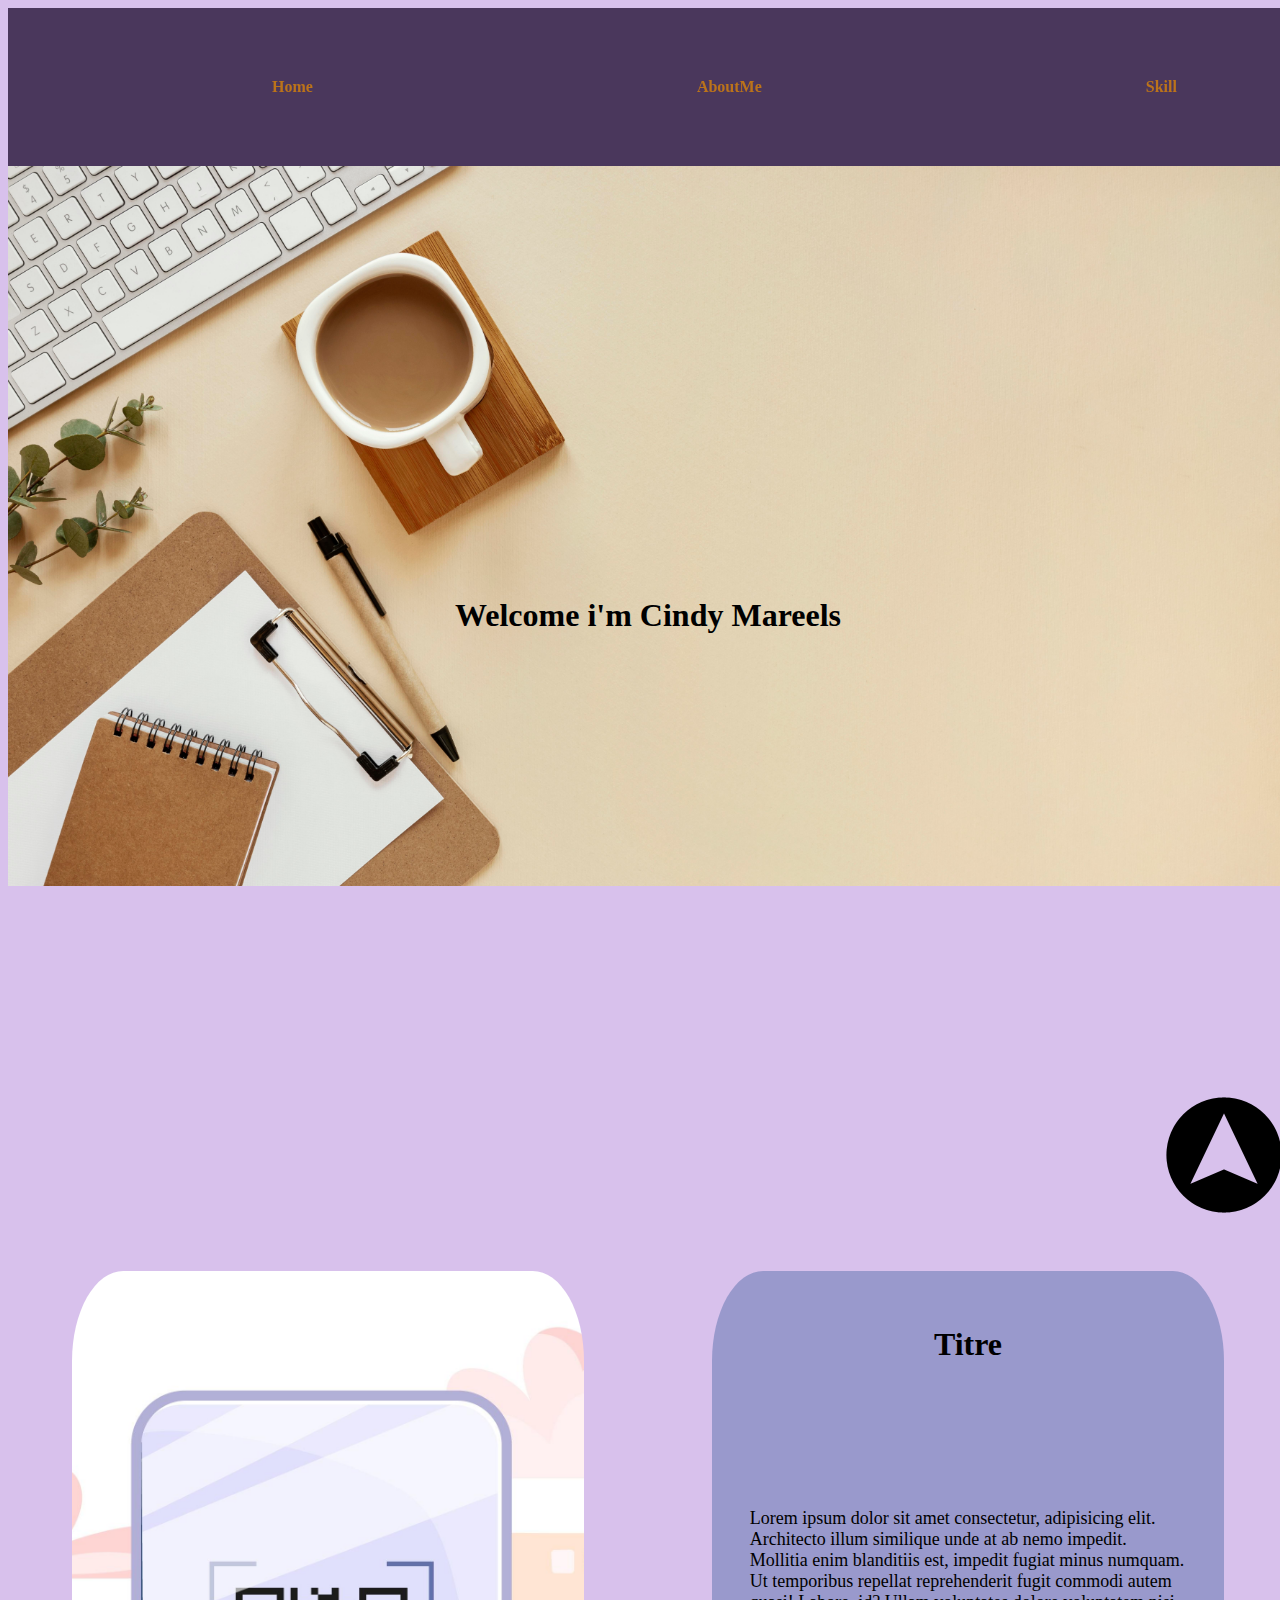
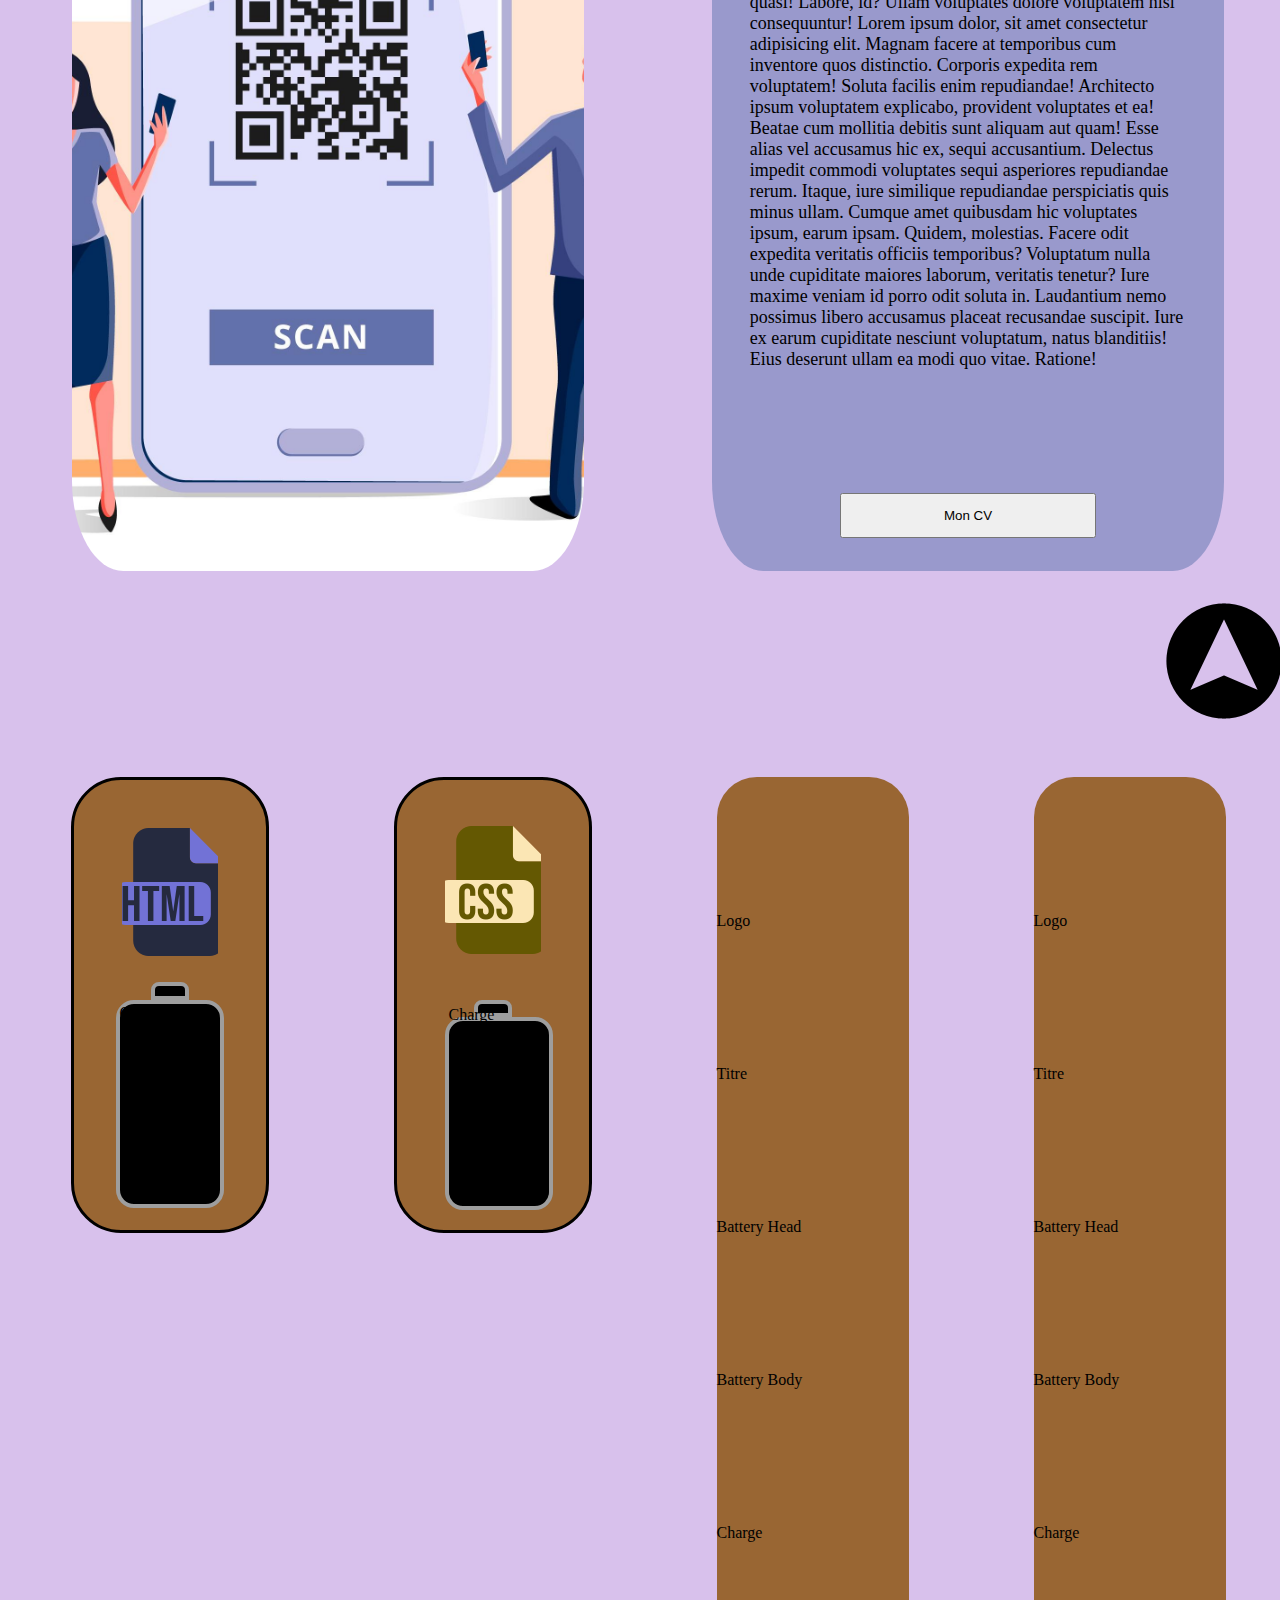
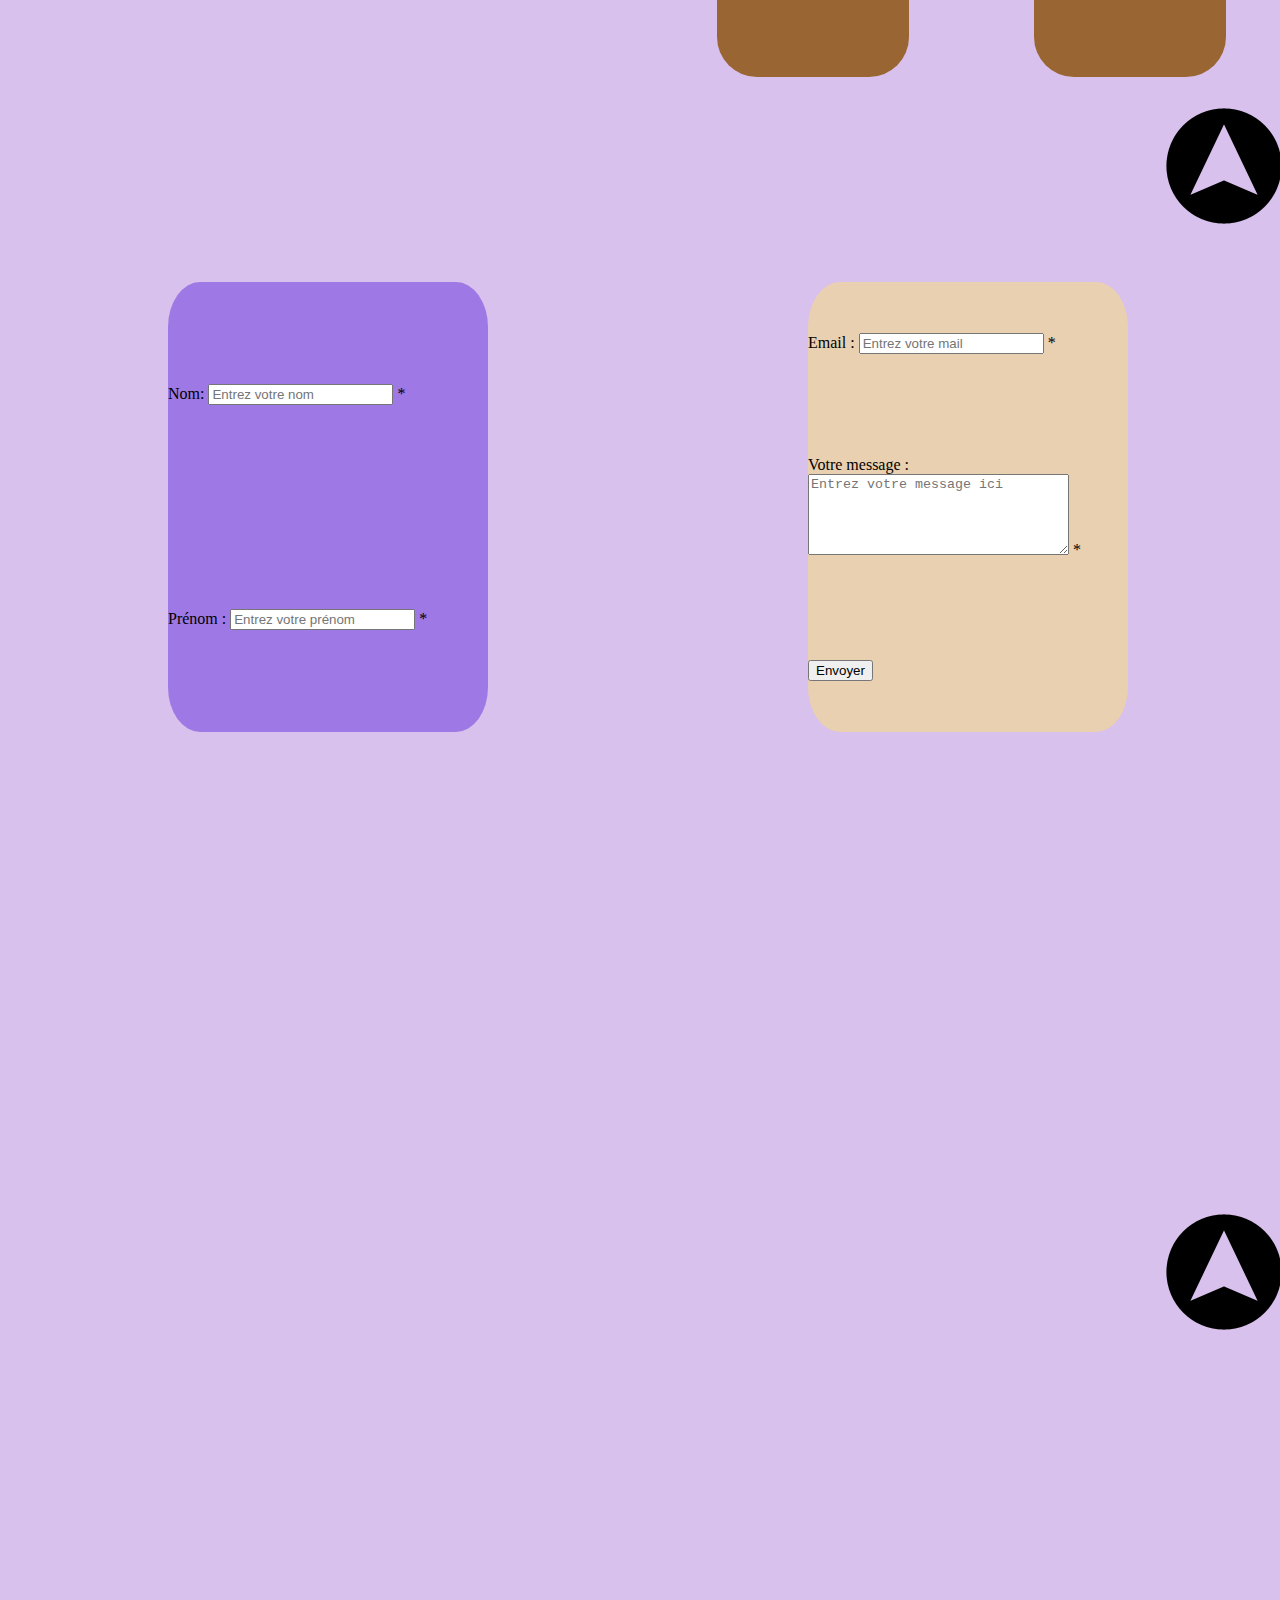
<file: index.html>
<!DOCTYPE html>
<html lang="eng">
    <head>
        <meta charset="UTF-8">
        <meta http-equiv="X-UA-Compatible" content="IE=edge">
        <!-- prévu pour le responsif -->
        <meta name="viewport" content="width=device-width,initial-scale=1/0"> 
        <title>CV_FAUVE</title>
        <link rel="shortcut icon" href="icons8-chat-pixel-50(1).png">
        <link rel="stylesheet" href="https://cdnjs.cloudflare.com/ajax/libs/font-awesome/6.1.1/css/all.min.css" integrity="sha512-KfkfwYDsLkIlwQp6LFnl8zNdLGxu9YAA1QvwINks4PhcElQSvqcyVLLD9aMhXd13uQjoXtEKNosOWaZqXgel0g==" crossorigin="anonymous" referrerpolicy="no-referrer" />
        <link rel="stylesheet" href="style/global.css">
        <link rel="stylesheet" href="style/style.css">
    </head>
    <body>
        <nav id="ancre" class="navbar">
        <div class="nav-links">
            <ul>
                <li><a href="#ancre" href="/">Home</a></li>
                <li><a href="#ancre1" href="AboutMe">AboutMe</a></li>
                <li><a href="#ancre3" href="Skill"> Skill</a></li>
                <li><a href="#ancre4" href="ContactMe">ContactMe</a></li>
            </ul>
        </div>
        </nav>
        <main>

        <form method="POST" action="" enctype="multipart/form-data">
        
        <div class="content">
            <box class="box0"><h1>Welcome i'm Cindy Mareels</h1></box>
        </div>

        <div id="ancre1" class="flesh"></div>
        
        <div class="container">
            <div class="bibi">
            </div>
            <div class="desc">
            <box class="box1">
                <h1>Titre</h1>
            </box>
            <box class="box2">
                <p>Lorem ipsum dolor sit amet consectetur, adipisicing elit.
                Architecto illum similique unde at ab nemo impedit.
                Mollitia enim blanditiis est, impedit fugiat minus numquam.
                Ut temporibus repellat reprehenderit fugit commodi autem quasi!
                Labore, id? Ullam voluptates dolore voluptatem nisi consequuntur! Lorem ipsum dolor, sit amet consectetur adipisicing elit.
                Magnam facere at temporibus cum inventore quos distinctio.
                Corporis expedita rem voluptatem! Soluta facilis enim repudiandae!
                Architecto ipsum voluptatem explicabo, provident voluptates et ea!
                Beatae cum mollitia debitis sunt aliquam aut quam!
                Esse alias vel accusamus hic ex, sequi accusantium.
                Delectus impedit commodi voluptates sequi asperiores repudiandae rerum.
                Itaque, iure similique repudiandae perspiciatis quis minus ullam.
                Cumque amet quibusdam hic voluptates ipsum, earum ipsam.
                Quidem, molestias. Facere odit expedita veritatis officiis temporibus?
                Voluptatum nulla unde cupiditate maiores laborum, veritatis tenetur?
                Iure maxime veniam id porro odit soluta in.
                Laudantium nemo possimus libero accusamus placeat recusandae suscipit.
                Iure ex earum cupiditate nesciunt voluptatum, natus blanditiis!
                Eius deserunt ullam ea modi quo vitae. Ratione!</p>
            </box>
                
                <box class="box3">
                    <button class="CV">Mon CV</button>
                </box>
            </div>
        </div>

        <div id="ancre3" class="flesh"></div>

        <div class="container2">
            <div class="Html">
                <box class="boxL-Html"></box>
                <box class="boxBH-Html"></box>
                <box class="boxBB-Html">
                        <box class="charge-Html">Charge</box>
                </box>   
                <i class="fa-solid fa-bolt fa-beat-fade" style="color: #4a375c;"></i>
            </div>
            <div class="Css">
                <box class="boxL-Css"></box>
                <div class="battery">
                    <box class="boxBH-Css"></box>
                    <box class="boxBB-Css">
                        <box class="charge-Css">Charge</box>
                    </box>
                    <i class="fa-solid fa-bolt fa-beat-fade" style="color: #4a375c;"></i>
                </div>
            </div>
            <div class="Javascript">
                <box class="boxL-Js">Logo</box>
                <box class="boxT-Js" >Titre</box>
                <box class="boxBH-Js"> Battery Head</box>
                <box class="boxBB-Js"> Battery Body</box>
                <box class="charge-Js">Charge</box>
            </div>
            <div class="Php">
                <box class="boxL-Php">Logo</box>
                <box class="boxT-Php" >Titre</box>
                <box class="boxBH-Php"> Battery Head</box>
                <box class="boxBB-Php"> Battery Body</box>
                <box class="charge-Php">Charge</box>
            </div>
        </div>

        <div id="ancre4" class="flesh"></div>

        <div class="container3">
            <div class="info">
                <box>
                    <label for="nom"> Nom: </label>
                <input id="nom" name="Lastname" type="text" placeholder="Entrez votre nom" required maxlength="12" pattern="^[A-Z]{1}[a-z]*$"  tabindex="12">
                <span>*</span>
                </box>

                <box>
                    <label for="prénom"> Prénom : </label>
                <input id="prénom" name="Firstname" type="text" placeholder="Entrez votre prénom" required maxlength="10" pattern="^[A-Z]{1}[a-z]*$" tabindex="10">
                <span>*</span>
                </box>
            </div>
            
            <div class="contact">
                <box>
                    <label for="email">Email : </label>
                <input id="email" name="email" type="email" required placeholder="Entrez votre mail" tabindex="9">
                <span>*</span>
                </box>

                <box>
                    <label for="msg">Votre message : </label>
                <textarea name="msg" id="msg" cols="30" rows="5" placeholder="Entrez votre message ici" required spellcheck ></textarea>
                <span>*</span>
                </box>
                
                <box>
                    <button type="submit"> Envoyer </button>
                </box>
            </div>
        </div>

        <div id="ancre3" class="flesh"></div>

        <div class='cursor'></div>
        <div class='cursor2'></div>
        
        <script>
            var cursor= document.querySelector(".cursor");
            var cursor2= document.querySelector(".cursor2");
            document.addEventListener("mousemove",function(e){
                cursor.style.cssText = cursor2.style.cssText ="left: " + e.clientX + "px; top: " + e.clientY + "px;";
            });
        </script>
        </main>
    </body>
    <footer>

    </footer>
</html>
</file>
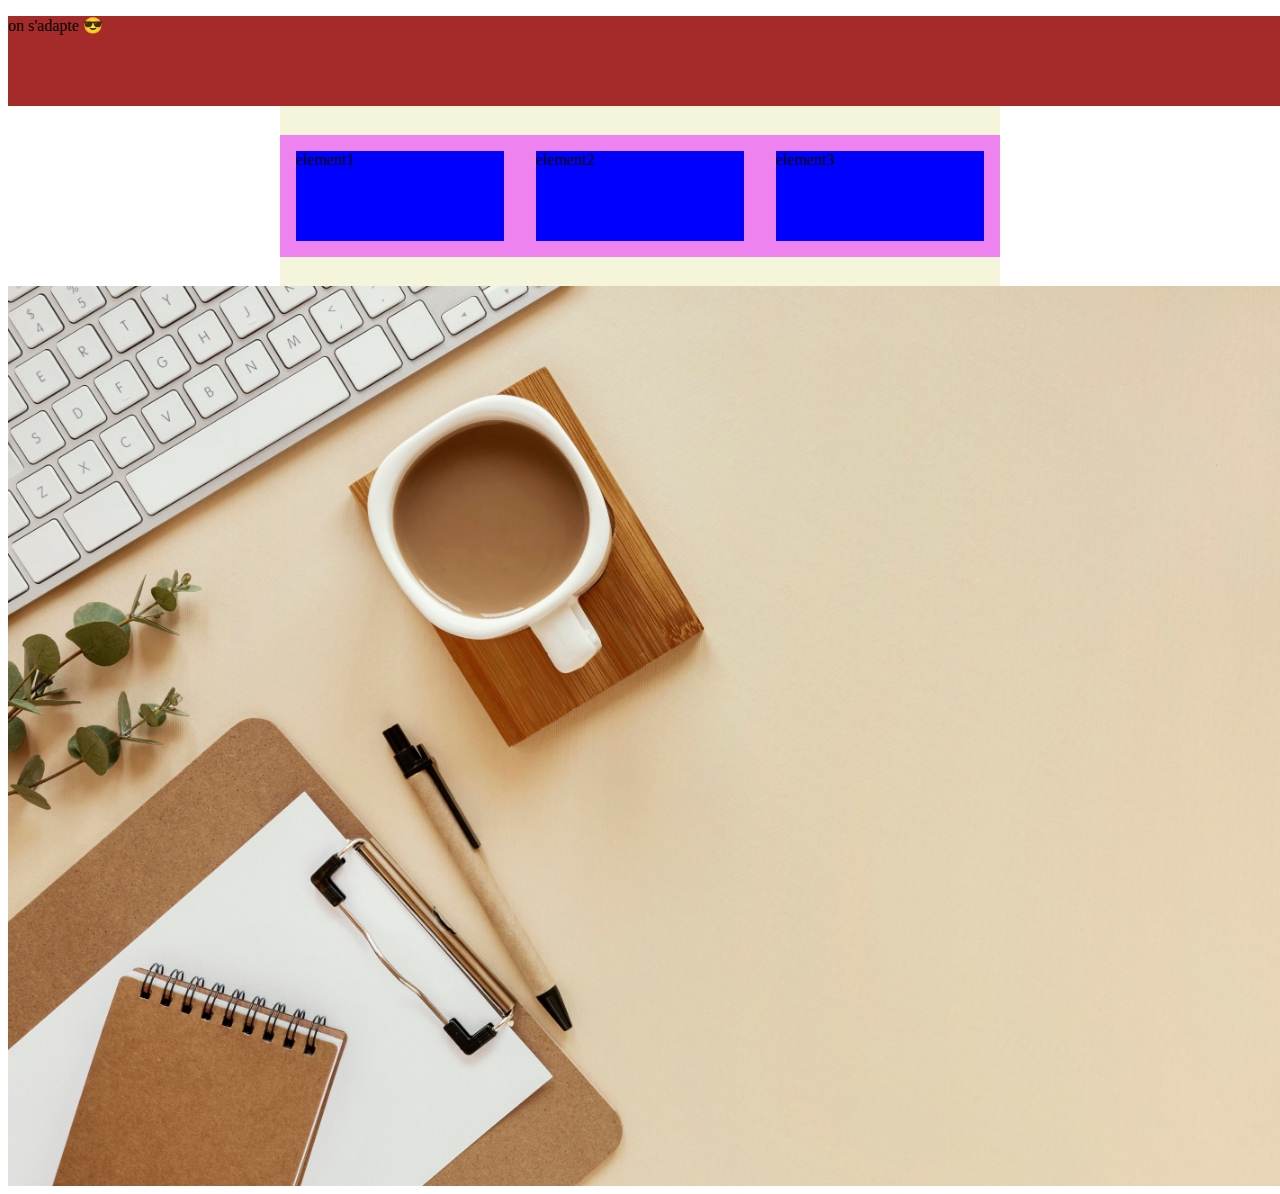
<file: index-resp.html>
<!DOCTYPE html>
<html lang="eng">
    <head>
        <meta charset="UTF-8">
        <meta http-equiv="X-UA-Compatible" content="IE=edge">
        <!-- prévu pour le responsif -->
        <meta name="viewport" content="width=device-width,initial-scale=1/0"> 
        <title>CV_FAUVE</title>
        <link rel="shortcut icon" href="icons8-chat-pixel-50(1).png">
        <link rel="stylesheet" href="https://cdnjs.cloudflare.com/ajax/libs/font-awesome/6.1.1/css/all.min.css" integrity="sha512-KfkfwYDsLkIlwQp6LFnl8zNdLGxu9YAA1QvwINks4PhcElQSvqcyVLLD9aMhXd13uQjoXtEKNosOWaZqXgel0g==" crossorigin="anonymous" referrerpolicy="no-referrer" />
        <link rel="stylesheet" href="style/style2.css">
    </head>
    <body>
        <div class="party">
            <p>on s'adapte 😎</p>
        </div>

        <div class="container">
            <div class="item">element1</div>
            <div class="item">element2</div>
            <div class="item">element3</div>
        </div>

        <picture>
            <img src="vue-dessus-papeterie-materiau-naturel.jpg" alt="bureau">
            <source srcset="" media="">
        </picture>
    </body>
</html>
</file>
<file: style/global.css>
header {
    background-color: lightgray;
    height: 10vh; /* view height*/
    width: 100vw;   /*view width*/
}

nav {
    padding: 0 2rem;
    height: 100%;
}

nav li {
    margin: 0 1rem;
    list-style: none; /*Pour enlever les puces*/
}

nav a {
    color : rgb(187, 115, 26);
    text-decoration: none;
    padding-bottom : 0.4rem;
}

/* Quand le lien a déjà était visité*/
nav a:visited {
    color : transparent;
}
/* Quand on clique sur le lien */
nav a:focus {
    color : rgb(98, 58, 9);
}
nav a:hover {
    border-bottom : 1px solid darkgreen;
}

footer {
    background-color: lightgray;
    height: 10vh;
    width: 100vw;
}

main {
    background-color: rgb(243, 234, 234);
    min-height: 80vh; /* Fera au minimum 80 mais si le contenu dépasse, ça fera plus */
    width: 80vw;
    margin : auto;
}

header img {
    height: 25px;
}



footer img {
    height: 25px;
}

.container {
    display : flex
}

.row {
    flex-direction: row ;
}

.column {
    flex-direction: column;
}

.justify-between {
    justify-content: space-between;

}

.align-center {
    align-items: center;
}

.box {
    width: 800px;
    height: 500px;
    background-color: brown;

    display: flex; /*Par défaut : direction = row */
    flex-direction: column;

    justify-content: space-around; /*axe principal*/
    align-items: center; /* axe secondaire */
}

.elem {
    width: 200px;
    background-color: chocolate;
    border : 1px solid black;
}

.elem1 {
    height: 100px;
    
}

.elem2 {
    height : 50px;
    padding : 10px

}
</file>
<file: style/style2.css>
.party{
    width: 100vw;
    height: 10vh;
    background-color: brown;
}

.container{
    width: 80vh;
    margin:auto;
    height: 20vh;
    background-color: beige;

    display: flex;
    justify-content: space-between;
    align-items: center;
}

.item{
    width: 30%;
    height: 50%;
    background-color: blue;
    border: 1rem solid violet;
}

picture img{
    height: 100vh;
    display: flex;
    flex-direction: column;
    background-position: center;
    justify-content: center;
}

@media (max-width : 640px){
    .container{
        flex-direction: column;
        justify-content: space-around;
        width: 90vw;
        height: 80vh;
    }
    .item{
        height: 30%;
        width: 80%;
    }
}
</file>
<file: style/style.css>
@tailwind base;
@tailwind components;
@tailwind utilities;

body{
    /* background-image: url(../purple-top-gradient-background.jpg); */
    background-color: rgb(216, 193, 236);
    background-repeat: no-repeat;
    background-position: center;
    background-size: cover;
    font-family: minimal;
    cursor: pointer;
    width: 100%;
    height: 500vh;
}

main{
    width: 100%;
    background-color: transparent;
}

footer{
    height: 25vh;
    width: 100vw;
    margin-top: 100%;
}

.navbar{
    width: 100%;
    height:3.5%;
    background-color: rgb(74, 55, 92);
    display: flex;
    position: sticky;
    /* box-sizing: border-box; */
    align-items: center;
    /* justify-content: space-between; */
    top: 0;
    z-index: 5;
}

.navbar .nav-links ul  {
    font-weight: bold;
    display: flex;
}

.navbar li{
    margin: 12rem;
}

.flesh{
    width: 10%;
    height: 20vh;
    background-image: url(../16808.png);
    background-repeat: no-repeat;
    float:right;
    margin-top: 2%;
}

.content{
    height: 100vh;
    background-image: url(../vue-dessus-papeterie-materiau-naturel.jpg);
    background-position: center top;
    background-repeat: no-repeat;
    background-size: contain;
    display: flex;
    flex-direction: column;
    justify-content: center;
}

.content h1{
    display: flex;
    justify-content: center;
}


.container{
    width: 100%;
    height: 100vh;
    margin-top: 5%;
    display: flex;
    flex-direction: row;
    justify-content: space-around;
}

.bibi{
    width: 40%;
    height: 100vh;
    background-color: rgb(158, 120, 228);
    flex-direction: column;
    background-image: url(/4223371.jpg);
    background-repeat: no-repeat;
    background-position: center;
    background-size: cover;
    border-radius: 10%;
}

.desc{
    width: 40%;
    height: 100vh;
    background-color: #9999cc;
    flex-direction: column;
    justify-content: space-around;
    display: flex;
    border-radius: 10%;

}

.box1 h1{
    align-items: center;
    flex-direction: row;
    display: flex;
    justify-content: center;
}

.box2 p{
    font-size:large;
    padding: 1cm 1cm;
}

.box3 .CV{
    width: 50%;
    height: 5vh;
}

.box3{
    display: flex;
    justify-content: center;
}

@import url('https://fonts.googleapis.com/css2?family=poppins:wght@100;200;300;400;500;600;700;800;900&display=swap');

.container2{
    width: 100%;
    height: 100vh;
    background-color: rgb(216, 193, 236);
    margin-top: 5%;
    display: flex;
    flex-direction: row;
    justify-content: space-around;
}

.container2 i{
    color: #fff;
    font-size: 40px;
    position:absolute;
    left:14.5rem;
    z-index: 1;
    margin-top: 12%;
}

.Html{
    width:15%;
    height:50%;
    background-color: #996633;
    display: flex;
    flex-direction: column;
    justify-content: center;
    border-radius: 50px;
    align-items: center;
    justify-content: center;
    border: solid #000;
}

.boxL-Html{
    width: 50%;
    height: 20vh;
    background-image: url(../html\ \(1\).png);
    background-position: center;
    background-repeat: no-repeat;
}

.boxBH-Html{
    width: 30px;
    height: 10px;
    background: #000;
    margin: 0 auto;
    border: 4px solid #9e9e9e;
    border-top-right-radius: 8px;
    border-top-left-radius: 8px;
}

.boxBB-Html{
    width: 100px;
    height: 200px;
    background: #000;
    position:relative;
    margin: 0 auto;
    border: 4px solid #9e9e9e;
    border-radius: 18px;
    
}

.charge-Html{
    width: 100px;
    height: 200px;
    position: absolute;
    bottom:0;
    border-radius: 14px;
    animation: BoxBB-Html-charge-Html 8s linear infinite;
}

@keyframes BoxBB-Html-charge-Html{
    0%{
        height: 0;
        background: #ff0000;
    }
    25%{
        height: 25%;
        background: #ff9100;
    }
    50%{
        height: 50%;
        background: #fff200;
    }
    75%{
        height: 75%;
        background: #d7fc03;
    }
    100%{
        height: 100%;
        background: #00ff00;
    }
}
/*#region Contenaire2-CSS */
.Css{
    width:15%;
    height:50%;
    background-color: #996633;
    display: flex;
    flex-direction: column;
    justify-content:space-evenly;
    align-items: center;
    border-radius: 50px;
    border: solid #000;
}

.boxL-Css{
    width: 50%;
    height: 20vh;
    background-image: url(../css.png);
    background-position: center;
    background-repeat: no-repeat;
}

.battery{
    width: 50%;
    height: 210px;
    display: flex;
    flex-direction: column;
    justify-content: center;
    /* background-color: #00ff00; */
}

.boxBH-Css{
    width: 30px;
    height: 10px;
    background: #000;
    margin: 0 auto;
    border: 4px solid #9e9e9e;
    border-top-right-radius: 8px;
    border-top-left-radius: 8px;
}

.boxBB-Css{
    width: 100px;
    height: 200px;
    background: #000;
    position:relative;
    margin: 0 auto;
    border: 4px solid #9e9e9e;
    border-radius: 18px;
}

.charge-Css{
    width: 100px;
    height: 200px;
    position: absolute;
    bottom:0;
    border-radius: 14px;
    animation: BoxBB-Css-charge-Css 8s linear infinite;
}

@keyframes BoxBB-Css-charge-Css{
    0%{
        height: 0;
        background: #ff0000;
    }
    25%{
        height: 25%;
        background: #ff9100;
    }
    50%{
        height: 50%;
        background: #fff200;
    }
    75%{
        height: 75%;
        background: #d7fc03;
    }
    100%{
        height: 100%;
        background: #00ff00;
    }
}
/*#endregion CSS */

.Javascript{
    width:15%;
    height:100%;
    background-color: #996633;
    display: flex;
    flex-direction: column;
    justify-content:space-evenly;
    border-radius: 40px;
}

.Php{
    width:15%;
    height:100%;
    background-color: #996633;
    display: flex;
    flex-direction: column;
    justify-content:space-evenly;
    border-radius: 40px;
}

.container3{
    width: 100%;
    height: 100vh;
    background-color: rgb(216, 193, 236);
    margin-top: 5%;
    display: flex;
    flex-direction: row;
    justify-content: space-around;
}

.info{
    width: 25%;
    height: 50vh;
    background-color: rgb(158, 120, 228);
    display: flex;
    flex-direction: column;
    justify-content:space-around;
    border-radius: 10%;
}

.contact{
    width: 25%;
    height: 50vh;
    background-color: rgb(233, 208, 177);
    display: flex;
    flex-direction: column;
    justify-content: space-around;
    border-radius: 10%;
}

.cursor {
    position: fixed;
    border-radius: 50%;
    transform: translateX(-50%) translateY(-50%);
    pointer-events: none;
    left: -100px;
    top: 50%;
    mix-blend-mode: difference;
    background-color: white;
    z-index: 10000;
    border: 2px solid white;
    height: 50px;
    width: 50px;
    transition: all 300ms ease-out;
}

/* .cursor{
    position: fixed;
    width: 50px;
    height: 50px;
    border: 1px solid rebeccapurple;
    border-radius:50%;
    left: 0;
    top: 0;
    pointer-events: none;
    transform:translate(-50%, -50%);
} */

/* .cursor2{
    position: fixed;
    width: 8px;
    height: 8px;
    background-color:red;
    border-radius: 50%;
    left: 0;
    top: 0;
    pointer-events: none;
    transform: translate(-50%, -50%);
} */
</file>
